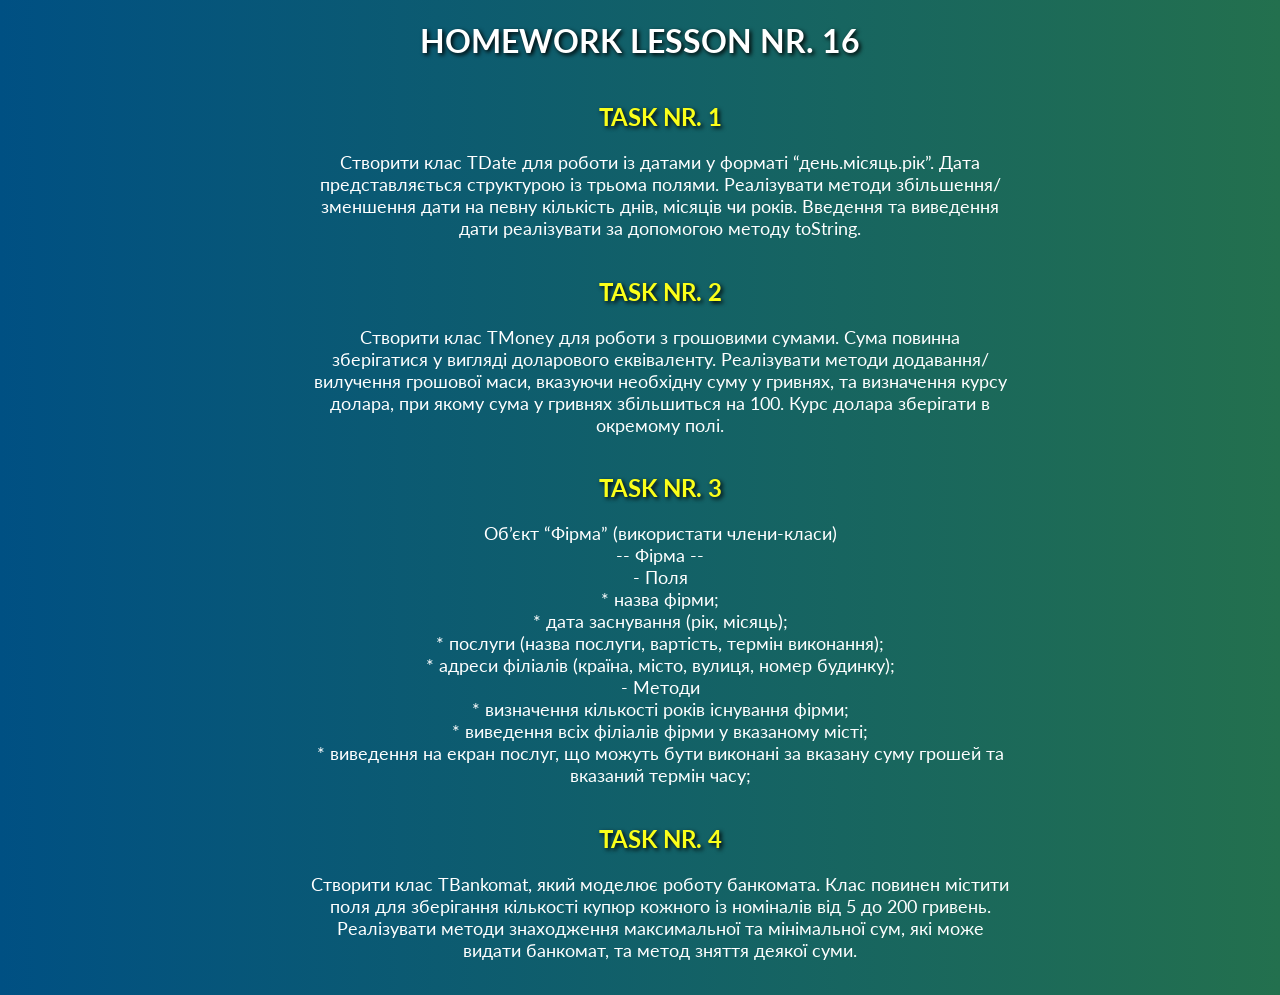
<file: index.html>
<!DOCTYPE html>
<html lang="en">

<head>
    <meta charset="UTF-8">
    <meta http-equiv="X-UA-Compatible" content="IE=edge">
    <meta name="viewport" content="width=device-width, initial-scale=1.0">
    <title>Document</title>
    <link rel="stylesheet" href="css/style.css" type="text/css">
</head>

<body>
    <h1>Homework Lesson nr. 16 </h1>
    <ol class="task">
        <li class="task1">
            <h2><a href="./tasks/task1.html" target="_blank">Task nr. 1</a></h2>
            <p>Створити клас TDate для роботи із датами у форматі “день.місяць.рік”. Дата представляється структурою із
                трьома полями.
                Реалізувати методи збільшення/зменшення дати на певну кількість днів, місяців чи років. Введення та
                виведення дати
                реалізувати за допомогою методу toString.</p>
        </li>
        <li class="task2">
            <h2><a href="./tasks/task2.html" target="_blank">Task nr. 2</a></h2>
            <p>Створити клас TMoney для роботи з грошовими сумами. Сума повинна зберігатися у вигляді доларового
                еквіваленту.
                Реалізувати методи додавання/вилучення грошової маси, вказуючи необхідну суму у гривнях, та визначення
                курсу долара, при
                якому сума у гривнях збільшиться на 100. Курс долара зберігати в окремому полі.
            </p>
        </li>
        <li class="task3">
            <h2><a href="./tasks/task3.html" target="_blank">Task nr. 3</a></h2>
            <p>Об’єкт “Фірма” (використати члени-класи)<br>
                -- Фірма --<br>
                - Поля<br>
                * назва фірми;<br>
                * дата заснування (рік, місяць);<br>
                * послуги (назва послуги, вартість, термін виконання);<br>
                * адреси філіалів (країна, місто, вулиця, номер будинку);<br>
                - Методи<br>
                * визначення кількості років існування фірми;<br>
                * виведення всіх філіалів фірми у вказаному місті;<br>
                * виведення на екран послуг, що можуть бути виконані за вказану суму грошей та вказаний термін часу;
            </p>
        </li>
        <li class="task4">
            <h2><a href="./tasks/task4.html" target="_blank">Task nr. 4</a></h2>
            <p>Створити клас TBankomat, який моделює роботу банкомата. Клас повинен містити поля для зберігання
                кількості купюр кожного
                із номіналів від 5 до 200 гривень. Реалізувати методи знаходження максимальної та мінімальної сум, які
                може видати
                банкомат, та метод зняття деякої суми.</p>
        </li>
    </ol>
</body>

</html>
</file>
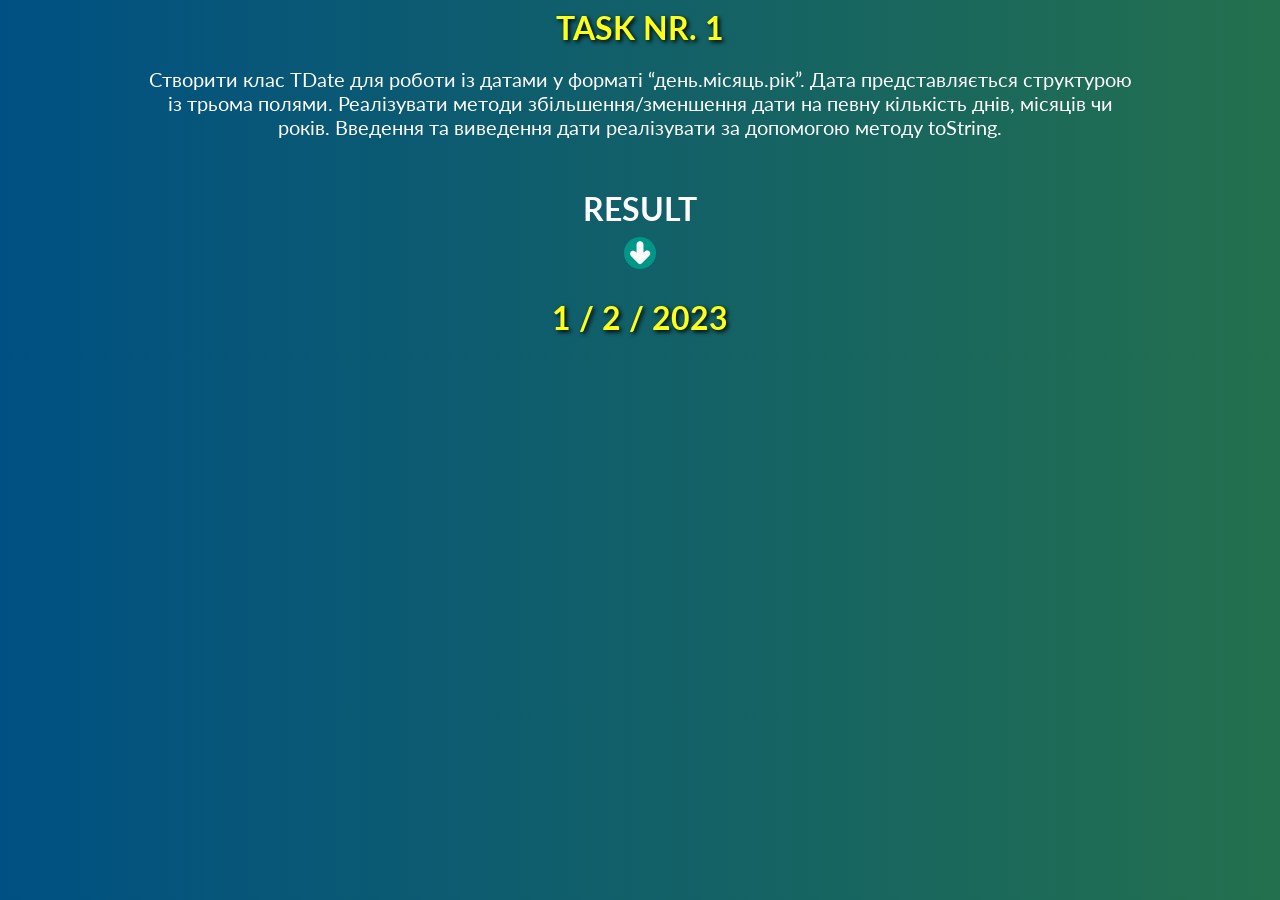
<file: tasks/task1.html>
<!DOCTYPE html>
<html lang="en">

<head>
    <meta charset="UTF-8">
    <meta http-equiv="X-UA-Compatible" content="IE=edge">
    <meta name="viewport" content="width=device-width, initial-scale=1.0">
    <title>Document</title>
    <link rel="stylesheet" href="css/style.css" type="text/css">
</head>

<body>
    <h1>Task nr. 1</h1>
    <div class="text">Створити клас TDate для роботи із датами у форматі “день.місяць.рік”. Дата представляється структурою із трьома полями.
    Реалізувати методи збільшення/зменшення дати на певну кількість днів, місяців чи років. Введення та виведення дати
    реалізувати за допомогою методу toString.</div>
    <div class="result">Result</div>
    <div id="result1"></div>

    <script src="js/script1.js"></script>
</body>

</html>
</file>
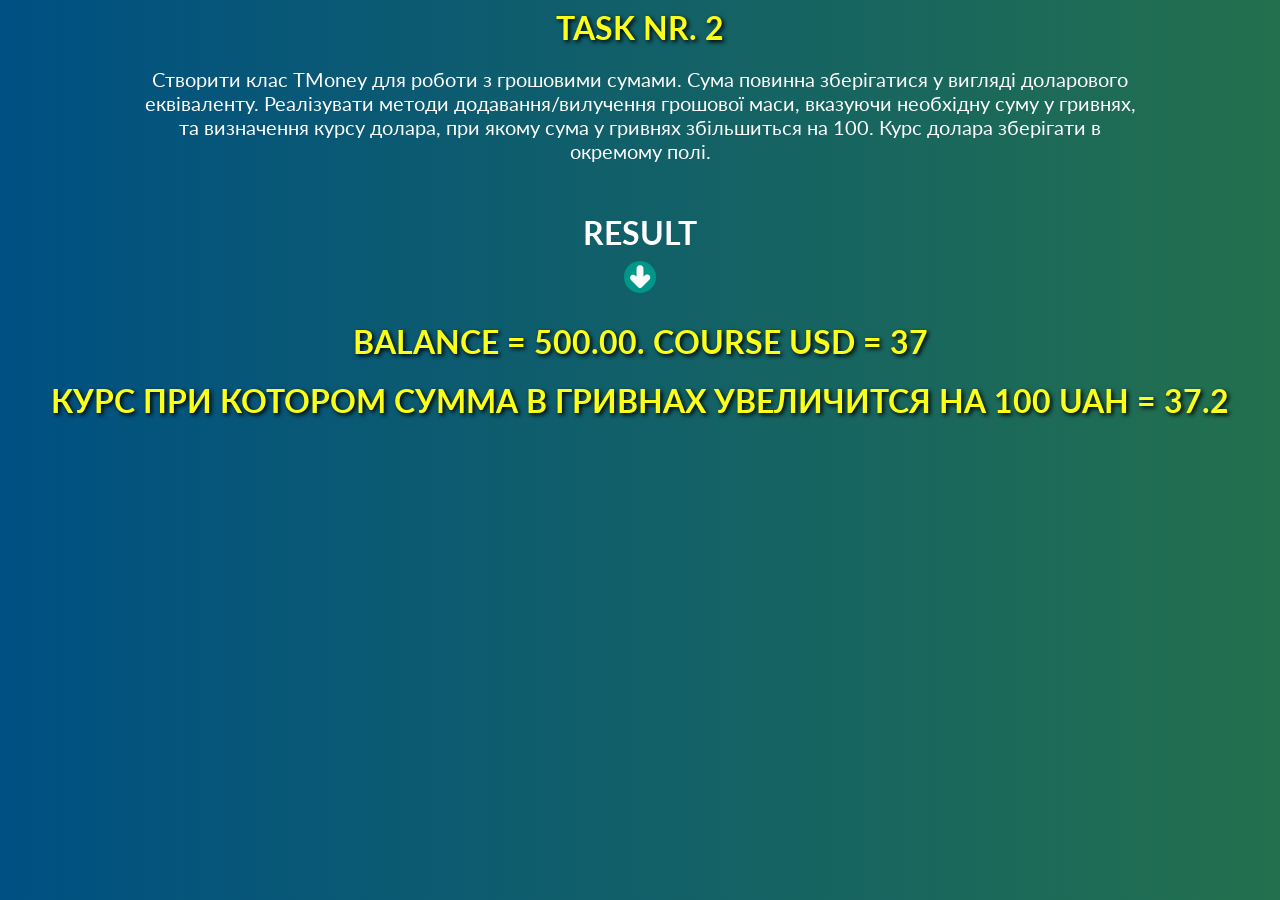
<file: tasks/task2.html>
<!DOCTYPE html>
<html lang="en">

<head>
    <meta charset="UTF-8">
    <meta http-equiv="X-UA-Compatible" content="IE=edge">
    <meta name="viewport" content="width=device-width, initial-scale=1.0">
    <title>Document</title>
    <link rel="stylesheet" href="css/style.css" type="text/css">
</head>

<body>
    <h1>Task nr. 2</h1>
    <div class="text">Створити клас TMoney для роботи з грошовими сумами. Сума повинна зберігатися у вигляді доларового еквіваленту.
    Реалізувати методи додавання/вилучення грошової маси, вказуючи необхідну суму у гривнях, та визначення курсу долара, при
    якому сума у гривнях збільшиться на 100. Курс долара зберігати в окремому полі.</div>
    <div class="result">Result</div>
    <div id="result1"></div>

    <script src="js/script2.js"></script>
</body>

</html>
</file>
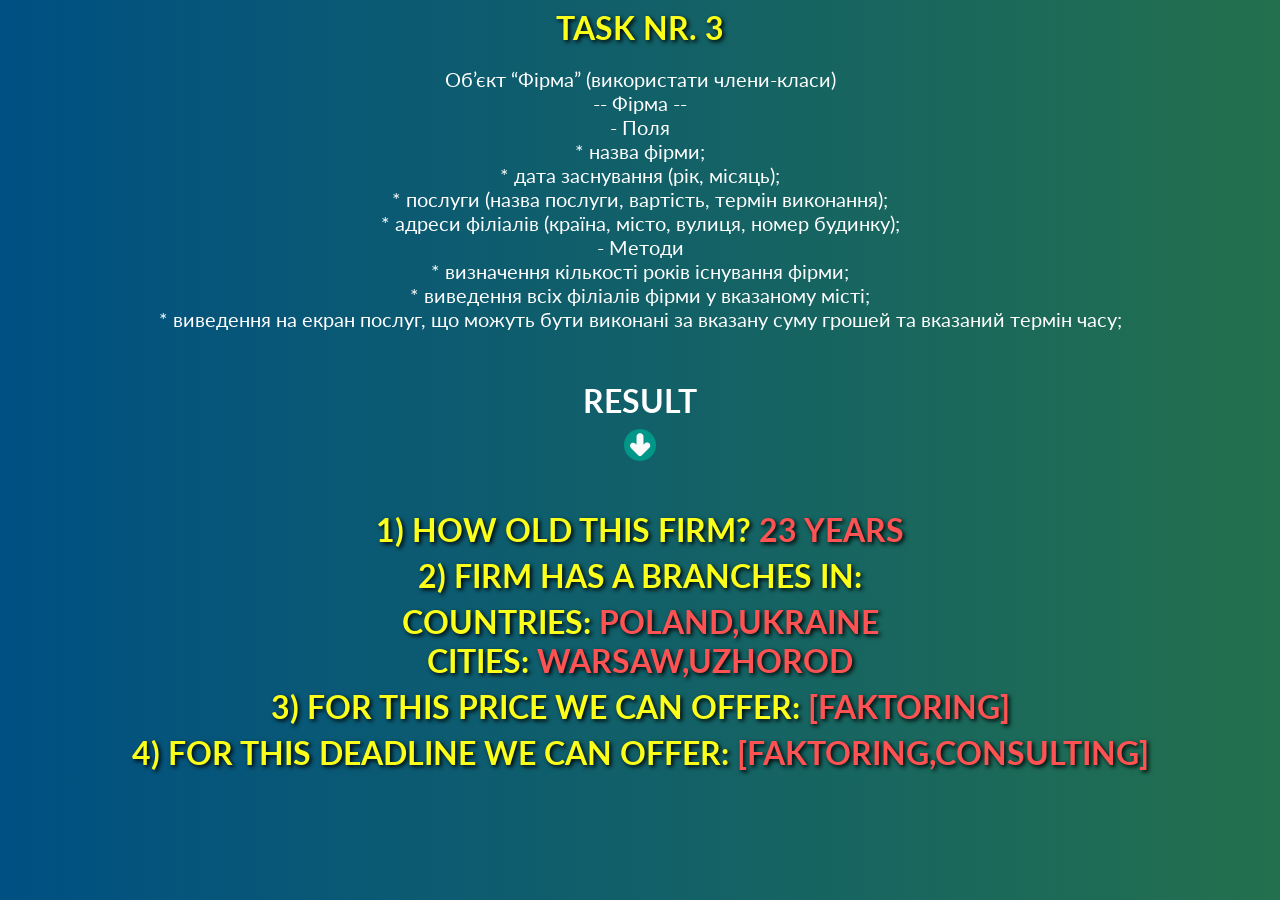
<file: tasks/task3.html>
<!DOCTYPE html>
<html lang="en">

<head>
    <meta charset="UTF-8">
    <meta http-equiv="X-UA-Compatible" content="IE=edge">
    <meta name="viewport" content="width=device-width, initial-scale=1.0">
    <title>Document</title>
    <link rel="stylesheet" href="css/style.css" type="text/css">
</head>

<body>
    <h1>Task nr. 3</h1>
    <div class="text">Об’єкт “Фірма” (використати члени-класи)<br>
        -- Фірма --<br>
        - Поля<br>
        * назва фірми;<br>
        * дата заснування (рік, місяць);<br>
        * послуги (назва послуги, вартість, термін виконання);<br>
        * адреси філіалів (країна, місто, вулиця, номер будинку);<br>
        - Методи<br>
        * визначення кількості років існування фірми;<br>
        * виведення всіх філіалів фірми у вказаному місті;<br>
        * виведення на екран послуг, що можуть бути виконані за вказану суму грошей та вказаний термін часу;
    </div>
    <div class="result">Result</div>
    <div id="result1"></div>

    <script src="js/script3.js"></script>
</body>

</html>
</file>
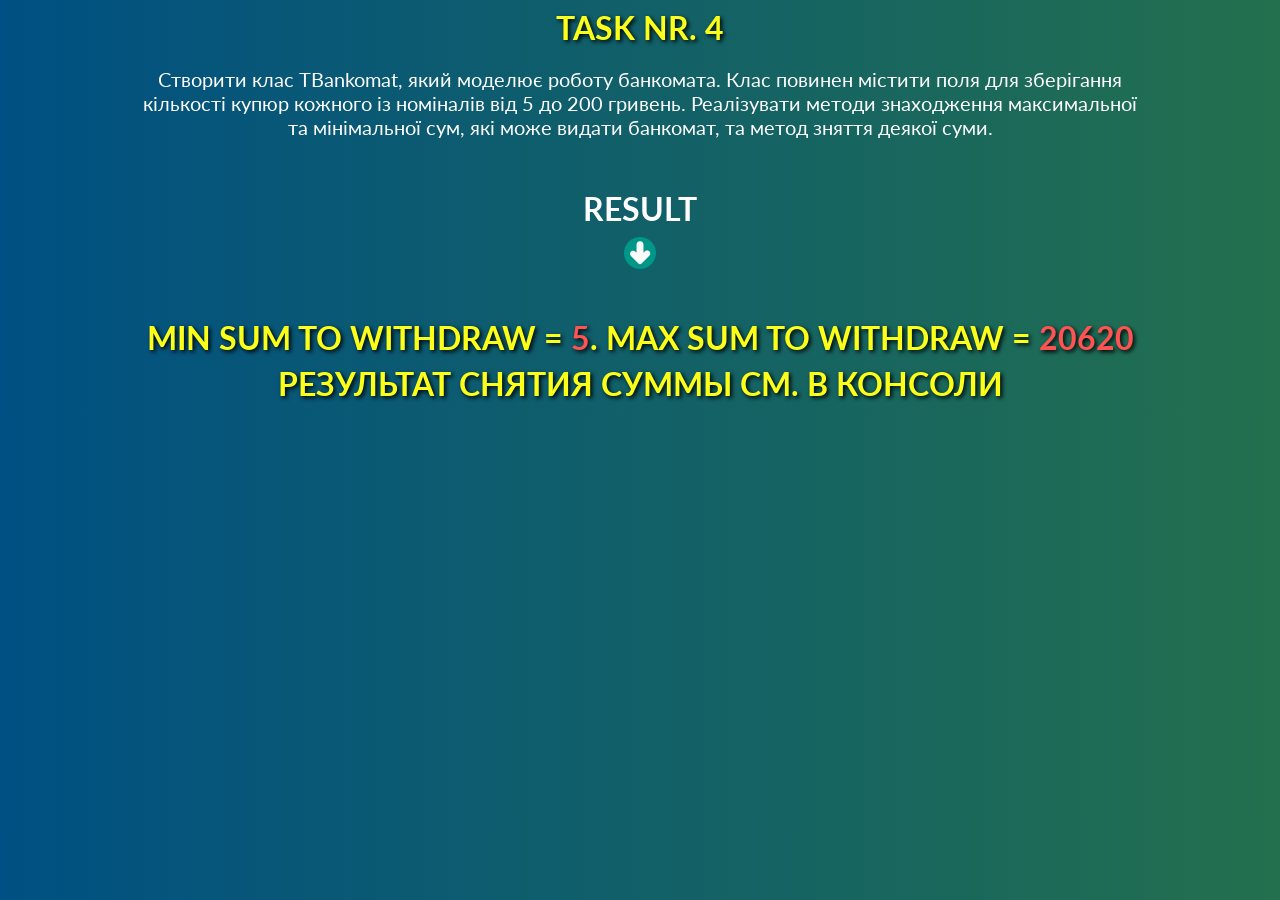
<file: tasks/task4.html>
<!DOCTYPE html>
<html lang="en">

<head>
    <meta charset="UTF-8">
    <meta http-equiv="X-UA-Compatible" content="IE=edge">
    <meta name="viewport" content="width=device-width, initial-scale=1.0">
    <title>Document</title>
    <link rel="stylesheet" href="css/style.css" type="text/css">
</head>

<body>
    <h1>Task nr. 4</h1>
    <div class="text">Створити клас TBankomat, який моделює роботу банкомата. Клас повинен містити поля для зберігання кількості купюр кожного
    із номіналів від 5 до 200 гривень. Реалізувати методи знаходження максимальної та мінімальної сум, які може видати
    банкомат, та метод зняття деякої суми.
    </div>
    <div class="result">Result</div>
    <div id="result1"></div>

    <script src="js/script4_1.js"></script>
</body>

</html>
</file>
<file: css/style.css>
@import url('https://fonts.googleapis.com/css?family=Lato:regular,700');

body {
    background-image: linear-gradient(to right, #005083, #23704e);
    font-family: 'Lato';
}

h1 {
    text-transform: uppercase;
    color: #fff;
    text-align: center;
    text-shadow: 2px 2px 4px #000;
}

h2 {
    text-align: center;
}

.task {
    display: flex;
    flex-direction: column;
    align-items: center;
    justify-content: center;

}

li {
    list-style-type: none;
}

a {
    text-decoration: none;
    font-weight: 700;
    color: rgb(251, 255, 26);
    text-transform: uppercase;
    text-shadow: 2px 2px 4px #000;
    transition: all 1s ease;

}

a:hover {
    text-decoration: underline;
    text-decoration-color: #fff;
    text-underline-offset: 7px;
}

p {
    max-width: 700px;
    text-align: center;
    color: #fff;
    font-size: 18px;
}

img {
    display: block;
    margin: 0 auto;
    border: 1px solid #000;
    box-shadow: 0 14px 28px rgba(0, 0, 0, 0.25), 0 10px 10px rgba(0, 0, 0, 0.22);
}
</file>
<file: tasks/css/style.css>
@import url('https://fonts.googleapis.com/css?family=Lato:regular,700');

body {
    font-family: 'Lato';
    background-color: #00a1a3;
    background-image: linear-gradient(to right, #005083, #23704e);
}

h1 {
    display: block;
    max-width: 170px;
    margin: 0 auto;
    text-shadow: 2px 2px 4px #000;
    text-align: center;
    text-transform: uppercase;
    color: rgb(251, 255, 26);
    font-weight: 700;
}

.text {
    padding-top: 20px;
    margin: 0 auto;
    text-align: center;
    color: #fff;
    max-width: 1000px;
    font-size: 20px;
    font-weight: 400;
}

.result {
    padding-top: 50px;
    margin: 0 auto;
    text-align: center;
    font-weight: 700;
    color: #fff;
    text-transform: uppercase;
    position: relative;
    font-size: 32px;
}

.result::after {
    content: " ";
    background: url('../img/left-arrow.png') no-repeat;
    width: 50px;
    height: 50px;
    position: absolute;
    top: 80px;
    left: 48.7%;
    transform: rotate(-90deg);
    z-index: 1;
    color: #fff;
    object-fit: cover;
    animation-name: down-arrow;
    animation-duration: 1s;
    animation-timing-function: ease;
    animation-iteration-count: infinite;
    animation-direction: alternate;
    margin-bottom: 10px;
}

@keyframes down-arrow {
    0% {
        top: 80px;
    }

    100% {
        top: 100px;
    }
}

#result1 {
    padding-top: 70px;
    display: block;
    margin: 0 auto;
    text-align: center;
    color: rgb(251, 255, 26);
    text-transform: uppercase;
    font-size: 32px;
    font-weight: 700;
    text-shadow: 2px 2px 4px #000;
    margin-bottom: 20px;
}

span {
    color: rgb(255, 82, 82);    
}

ul {
    max-width: 50px;
    margin: 0 auto;
    text-shadow: 2px 2px 4px #000;

}

li {
    color: rgb(251, 255, 26);
    text-shadow: 2px 2px 4px #000;
    font-size: 20px;
    font-weight: 700;
    margin-bottom: 5px;
}

table {
    text-align: center;
    color: rgb(251, 255, 26);
    text-shadow: 2px 2px 4px #000;
    border: 1px solid #fff;
    margin: 0 auto;
}

td {
    padding: 5px;
}

img {
    box-shadow: 0 14px 28px rgba(0, 0, 0, 0.25), 0 10px 10px rgba(0, 0, 0, 0.22);
    display: block;
    margin: 0 auto;
    height: 300px;
    margin-bottom: 30px;   
}

h2 {
    text-align: center;
    color: #fff;
    text-shadow: 2px 2px 4px #000;
    text-transform: uppercase;
    font-size: 32px;
}

p {
    display: block;
    margin: 0 auto;
    text-align: center;
    color: rgb(251, 255, 26);
    text-transform: uppercase;
    font-size: 32px;
    font-weight: 700;
    text-shadow: 2px 2px 4px #000;
    margin-bottom: 7px;
}
</file>
